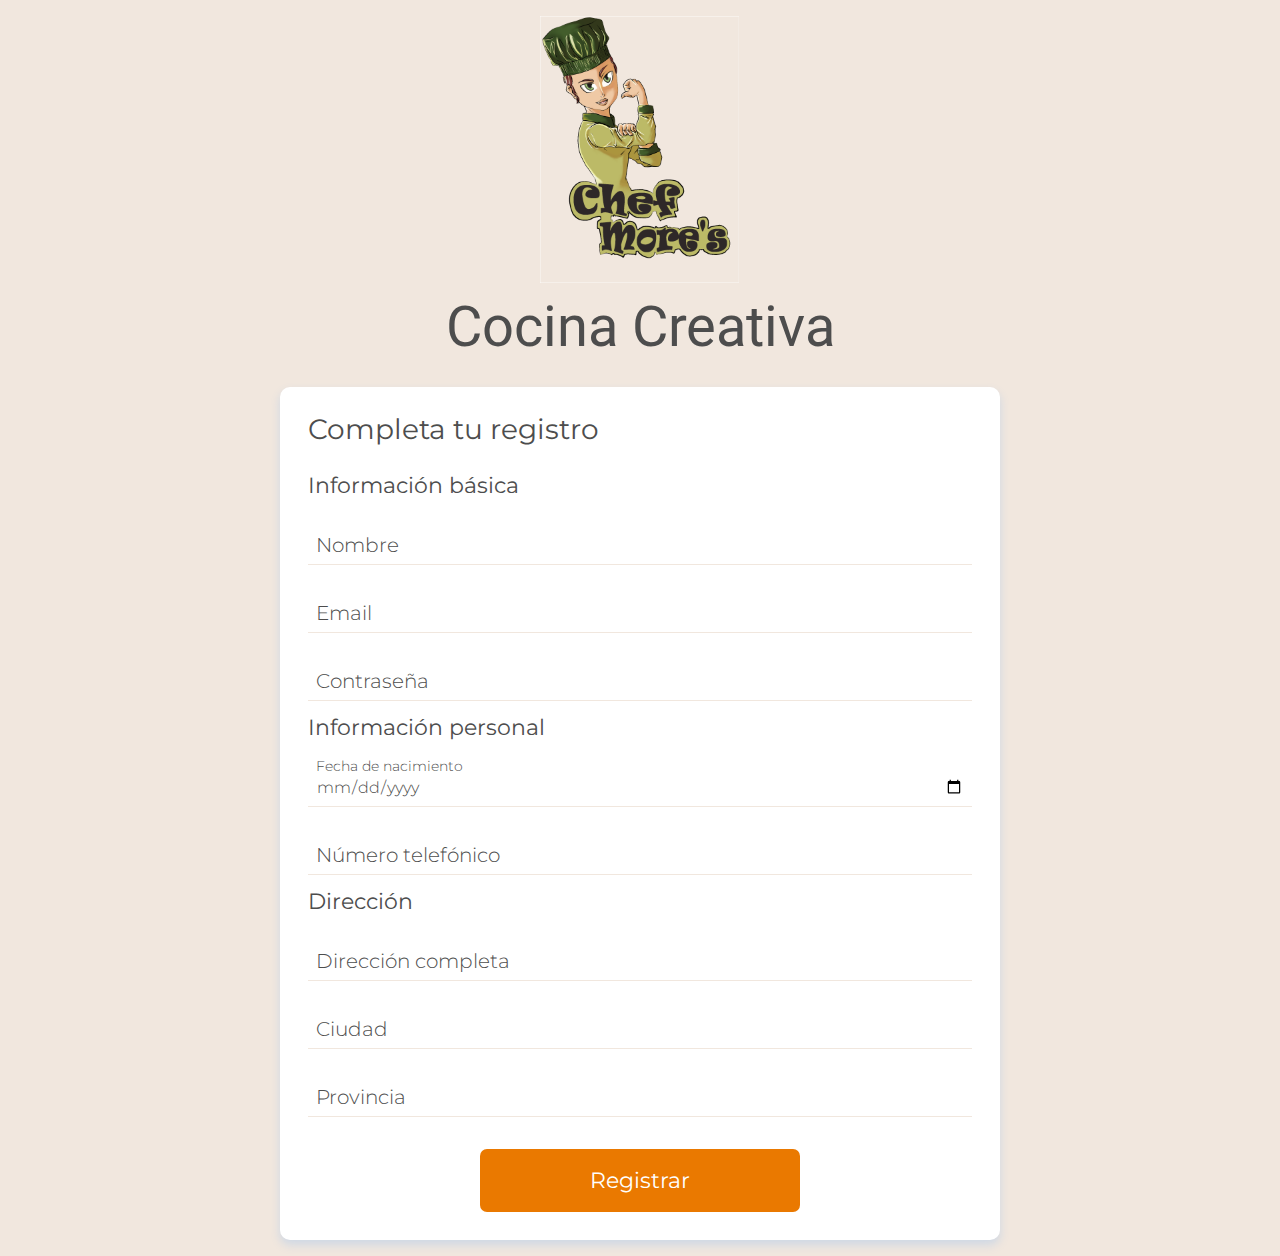
<file: 1842-html-validaciones-proyecto_final/index.html>
<!DOCTYPE html>
<html lang="es">
<head>
    <meta charset="UTF-8">
    <meta name="viewport" content="width=device-width, initial-scale=1.0">
    <title>Doguito Petshop | Crear cuenta</title>
    <link href="https://fonts.googleapis.com/css2?family=Montserrat:wght@300;400&display=swap" rel="stylesheet">
    <link href="https://fonts.googleapis.com/css2?family=Roboto:ital,wght@1,700&display=swap" rel="stylesheet">

    <link rel="stylesheet" href="./assets/css/base/base.css">
    <link rel="stylesheet" href="./assets/css/registro.css">
    <link rel="stylesheet" href="./assets/css/componentes/card.css">
    <link rel="stylesheet" href="./assets/css/componentes/inputs.css">
    <link rel="stylesheet" href="./assets/css/componentes/button.css">
</head>
<body>
    <main class="container flex flex--column flex--center">
        <div class="cadastro-cabecalho">
            <img src="assets/img/logo chefMores.png" alt="Logo chefMores" class="registry-header__logo">
            <h1 class="registry-header__title">Cocina Creativa</h1>
        </div>
        <section class="cartao">
            <h2 class="card__title">Completa tu registro</h2>
            <form action="./registro_concluido.html" class="formulario flex flex--column">
                <fieldset>
                    <legend class="form__label">Información básica</legend>
                    <div class="input-container">
                        <input name="name" id="name" class="input" type="text" placeholder="Nombre" required data-tipo="nombre">
                        <label class="input-label" for="name">Nombre</label>
                        <span class="input-message-error">Este campo no es valido</span>
                    </div>
                    <div class="input-container">
                        <input name="email" id="email" class="input" type="email" placeholder="Email" required data-tipo="email">
                        <label class="input-label" for="email">Email</label>
                        <span class="input-message-error">Este campo no es valido</span>
                    </div>
                    <div class="input-container">
                        <input name="password" id="password" class="input" type="password" placeholder="Contraseña" required pattern="^(?=.*[a-z])(?=.*[A-Z])(?=.*[0-9])(?!.*[ !@#$%^&*_=+-]).{6,12}$" title="Al menos 6 caracteres, máximo 12, debe contener una letra minúscula, una letra mayúscula, un número y no puede contener caracteres especiales." data-tipo="password">
                        <label class="input-label" for="password">Contraseña</label>
                        <span class="input-message-error">Este campo no es valido</span>
                    </div>
                </fieldset>
                <fieldset>
                    <legend class="form__label">Información personal</legend>
                    <div class="input-container">
                        <input name="birth" id="birth" class="input" type="date" placeholder="Fecha de nacimento" required data-tipo="nacimiento">
                        <label class="input-label" for="birth">Fecha de nacimiento</label>
                        <span class="input-message-error">Este campo no es valido</span>
                    </div>
                    <div class="input-container">
                        <input name="phoneNumber" id="phoneNumber" class="input" type="text" placeholder="Número telefónico" pattern="\d{11}" required minlegth="11" maxlength="10" data-tipo="numero">
                        <label class="input-label" for="phoneNumber">Número telefónico</label>
                        <span class="input-message-error">Este campo no es valido</span>
                    </div>
                </fieldset>
                <fieldset>
                    <legend class="form__label">Dirección</legend>
                    <div class="input-container">
                        <input name="address" id="address" class="input" type="text" placeholder="Dirección" required pattern="[\s\S]{10,40}" data-tipo="direccion">
                        <label class="input-label" for="address">Dirección completa</label>
                        <span class="input-message-error">Este campo no es valido</span>
                    </div>
                    <div class="input-container">
                        <input name="city" id="city" class="input" type="text" placeholder="Ciudad" required pattern="[\s\S]{4,30}" data-tipo="ciudad">
                        <label class="input-label" for="city">Ciudad</label>
                        <span class="input-message-error">Este campo no es valido</span>
                    </div>
                    <div class="input-container">
                        <input name="state" id="state" class="input" type="text" placeholder="Provincia" required pattern="[\s\S]{4,30}" data-tipo="provincia">
                        <label class="input-label" for="state">Provincia</label>
                        <span class="input-message-error">Este campo no es valido</span>
                    </div>
                </fieldset>
                <button class="button">Registrar</a>
            </form>
        </section>
    </main>

    <script src="./js/app.js" type="module"></script>
</body>
</html>
</file>
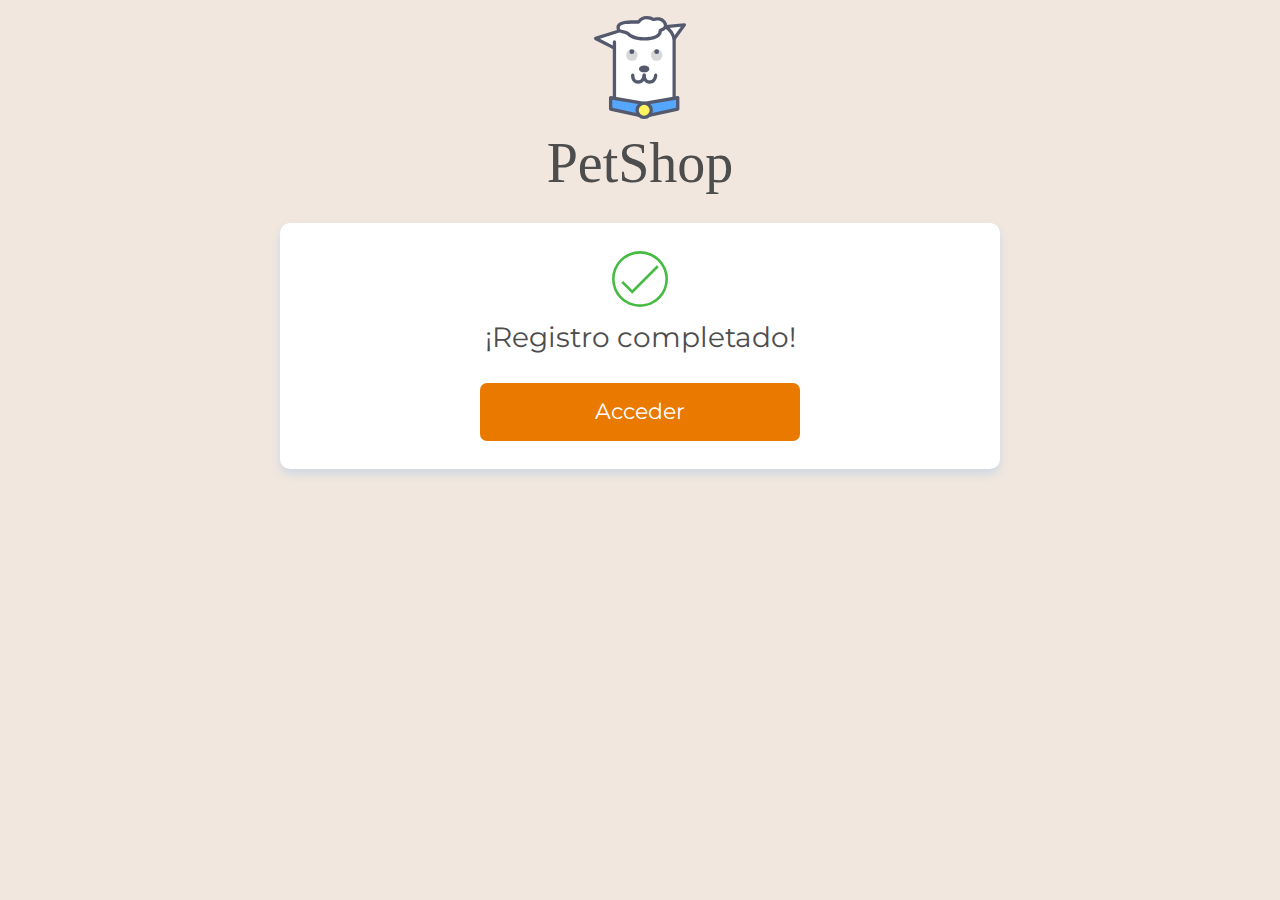
<file: 1842-html-validaciones-proyecto_final/registro_concluido.html>
<!DOCTYPE html>
<html lang="es">
  <head>
    <meta charset="UTF-8" />
    <meta name="viewport" content="width=device-width, initial-scale=1.0" />
    <title>Doguito Petshop | Registro concluído</title>
    <link
      href="https://fonts.googleapis.com/css2?family=Montserrat:wght@300;400&display=swap"
      rel="stylesheet"
    />
    <link
      href="https://fonts.googleapis.com/css2?family=Pacifico&display=swap"
      rel="stylesheet"
    />
    <link rel="stylesheet" href="./assets/css/base/base.css" />
    <link rel="stylesheet" href="./assets/css/cadastro_concluido.css" />
    <link rel="stylesheet" href="./assets/css/componentes/card.css" />
    <link rel="stylesheet" href="./assets/css/componentes/inputs.css" />
    <link rel="stylesheet" href="./assets/css/componentes/button.css" />
  </head>
  <body>
    <main class="container flex flex--column flex--center">
      <div class="cadastro-cabecalho">
        <img
          src="./assets/img/doguito.svg"
          alt="Logo Doguito"
          class="registry-header__logo"
        />
        <h1 class="registry-header__title">PetShop</h1>
      </div>
      <section class="registry-card cartao">
        <span class="registry-card__icon-complete"></span>
        <h1 class="registry-card__title card__title">¡Registro completado!</h1>
        <a href="#" class="button">Acceder</a>
      </section>
    </main>
  </body>
</html>
</file>
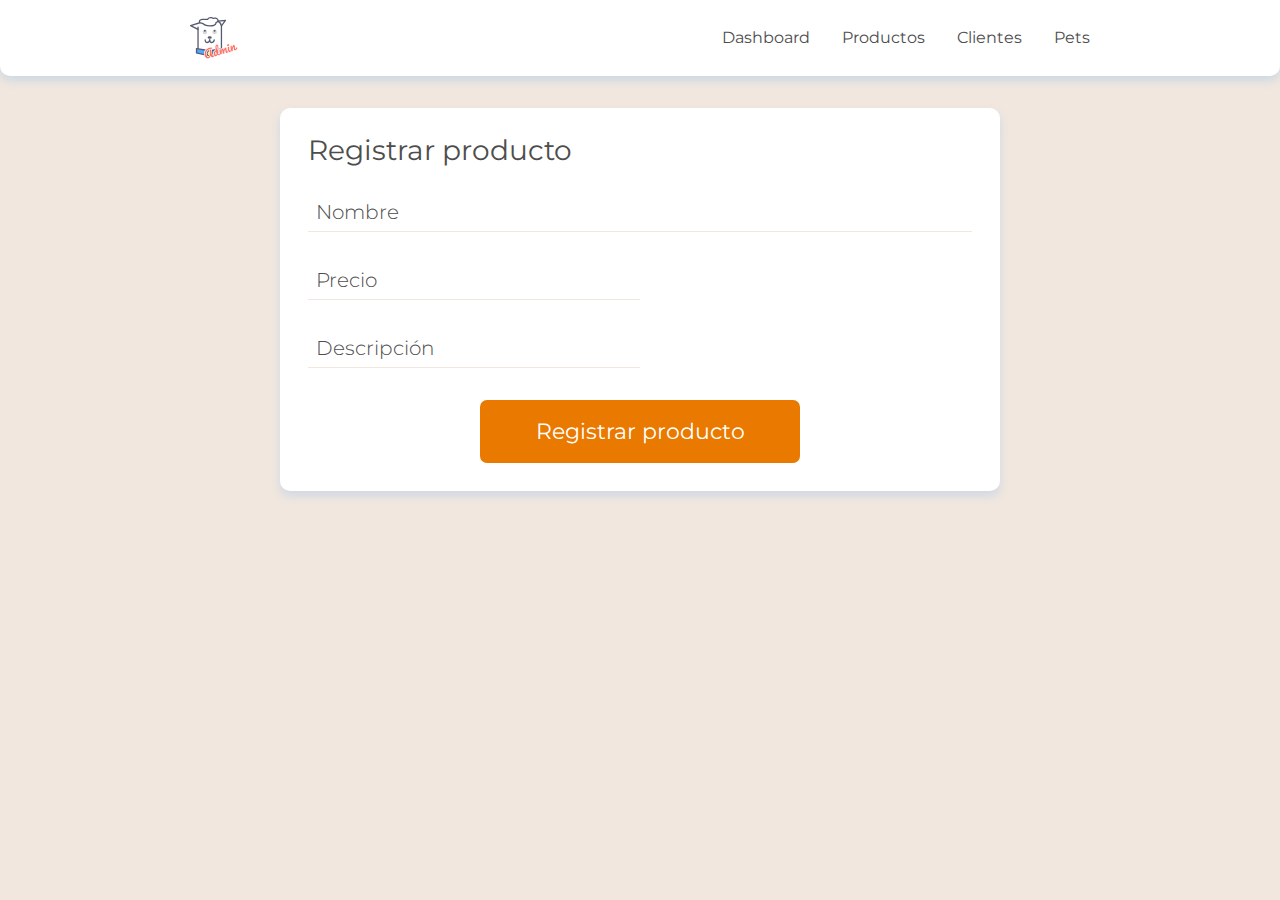
<file: 1842-html-validaciones-proyecto_final/registro_producto.html>
<!DOCTYPE html>
<html lang="es">
  <head>
    <meta charset="UTF-8" />
    <meta name="viewport" content="width=device-width, initial-scale=1.0" />
    <title>Doguito Petshop | Registrar producto</title>
    <link
      href="https://fonts.googleapis.com/css2?family=Montserrat:wght@300;400&display=swap"
      rel="stylesheet"
    />
    <link
      href="https://fonts.googleapis.com/css2?family=Pacifico&display=swap"
      rel="stylesheet"
    />
    <link rel="stylesheet" href="./assets/css/base/base.css" />
    <link rel="stylesheet" href="./assets/css/componentes/header.css" />
    <link rel="stylesheet" href="./assets/css/componentes/card.css" />
    <link rel="stylesheet" href="./assets/css/registry_client.css" />
    <link rel="stylesheet" href="./assets/css/componentes/inputs.css" />
    <link rel="stylesheet" href="./assets/css/componentes/button.css" />
    <link rel="stylesheet" href="./assets/css/cadastro_produto.css" />
  </head>
  <body>
    <header class="cabecalho container">
      <img
        src="./assets/img/doguitoadm.svg"
        alt="Logo Doguito"
        class="cabecalho__logo"
      />
      <nav>
        <ul class="header__list-nav">
          <li class="header__link"><a href="#">Dashboard</a></li>
          <li class="header__link"><a href="#">Productos</a></li>
          <li class="header__link">
            <a href="lista_cliente.html">Clientes </a>
          </li>
          <li class="header__link"><a href="#">Pets</a></li>
        </ul>
      </nav>
    </header>
    <main class="container flex flex--center flex--column">
      <section class="cartao cadastro">
        <h1 class="card__title">Registrar producto</h1>
        <form
          action="./registro_producto_concluido.html"
          class="flex flex--column"
        >
          <div class="input-container">
            <input
              name="name"
              id="name"
              class="input"
              type="text"
              placeholder="Nombre"
            />
            <label class="input-label" for="name">Nombre</label>
            <span class="input-message-error">Este campo no es valido</span>
          </div>
          <div class="input-container registry__price-container">
            <input
              name="price"
              id="price"
              class="input"
              type="text"
              placeholder="Precio"
            />
            <label class="input-label" for="price">Precio</label>
            <span class="input-message-error">Este campo no es valido</span>
          </div>
          <div class="input-container registry__description-container">
            <input
              class="input"
              name="description"
              id="description"
              placeholder="Descripción"
            />
            <label class="input-label" for="description">Descripción</label>
            <span class="input-message-error">Este campo no es valido</span>
          </div>
          <button class="button">Registrar producto</button>
        </form>
      </section>
    </main>
  </body>
</html>
</file>
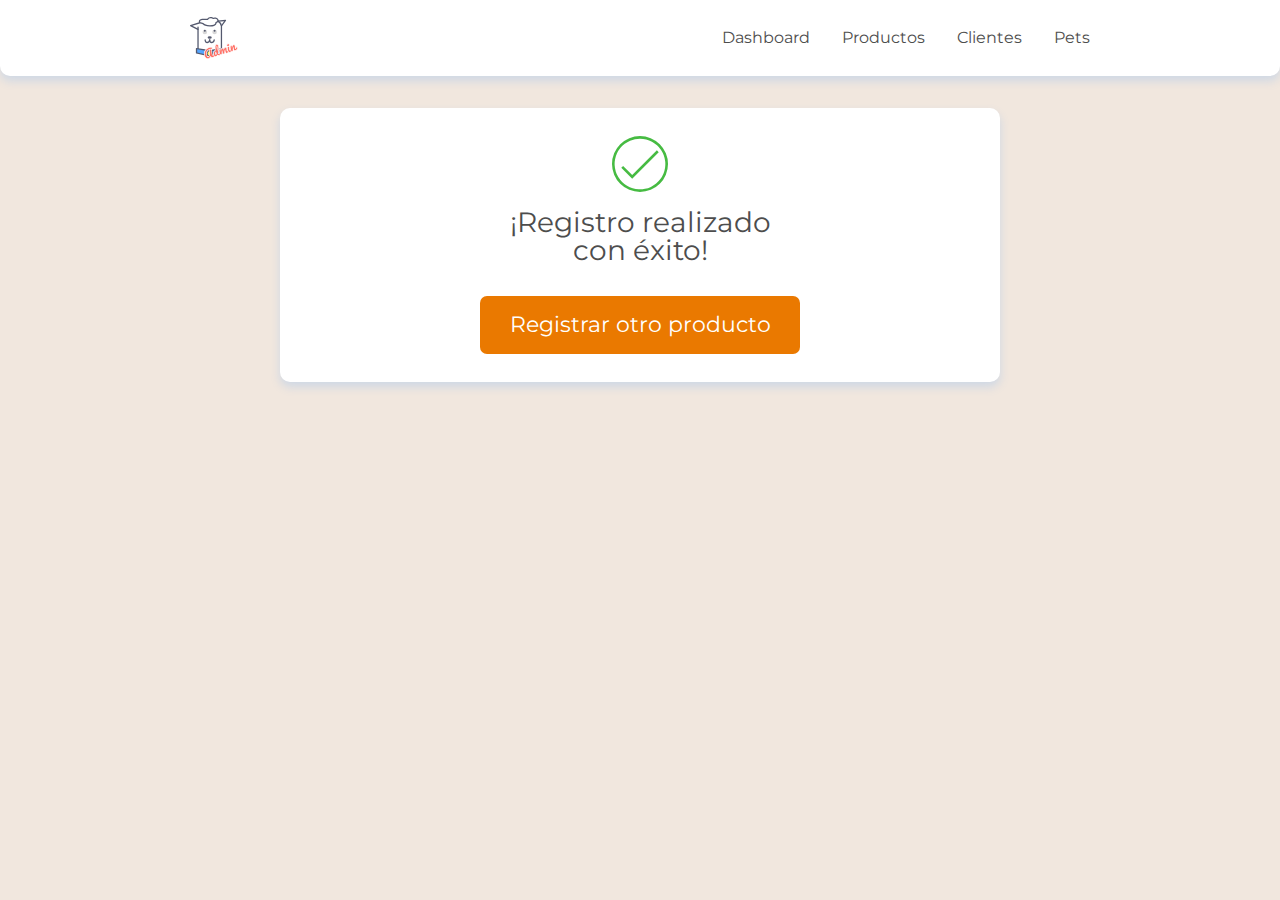
<file: 1842-html-validaciones-proyecto_final/registro_producto_concluido.html>
<!DOCTYPE html>
<html lang="es">
  <head>
    <meta charset="UTF-8" />
    <meta name="viewport" content="width=device-width, initial-scale=1.0" />
    <title>Doguito Petshop | Registro concluido</title>
    <link
      href="https://fonts.googleapis.com/css2?family=Montserrat:wght@300;400&display=swap"
      rel="stylesheet"
    />
    <link
      href="https://fonts.googleapis.com/css2?family=Pacifico&display=swap"
      rel="stylesheet"
    />
    <link rel="stylesheet" href="./assets/css/base/base.css" />
    <link rel="stylesheet" href="./assets/css/componentes/header.css" />
    <link rel="stylesheet" href="./assets/css/cadastro_concluido.css" />
    <link rel="stylesheet" href="./assets/css/componentes/card.css" />
    <link rel="stylesheet" href="./assets/css/componentes/inputs.css" />
    <link rel="stylesheet" href="./assets/css/componentes/button.css" />
  </head>
  <body>
    <header class="cabecalho container">
      <img
        src="./assets/img/doguitoadm.svg"
        alt="Logotipo Doguito"
        class="cabecalho__logo"
      />
      <nav>
        <ul class="header__list-nav">
          <li class="header__link"><a href="#">Dashboard</a></li>
          <li class="header__link"><a href="#">Productos</a></li>
          <li class="header__link"><a href="#">Clientes</a></li>
          <li class="header__link"><a href="#">Pets</a></li>
        </ul>
      </nav>
    </header>
    <main class="container flex flex--column flex--center">
      <section class="registry-card cartao">
        <span class="registry-card__icon-complete"></span>
        <h1 class="registry-card__title card__title">
          ¡Registro realizado con éxito!
        </h1>
        <a href="./registro_producto.html" class="button"
          >Registrar otro producto</a
        >
      </section>
    </main>
  </body>
</html>
</file>
<file: 1842-html-validaciones-proyecto_final/assets/css/registro.css>
.cadastro-cabecalho {
  display: flex;
  flex-direction: column;
  align-items: center;

  padding-top: 1rem;
}

.registry-header__logo {
  width: 200px;
  margin-bottom: 0.5rem;
}

.registry-header__title {
  font-family: var(--font-family-logo);
  font-size: var(--font-size-logo);
  margin-bottom: 1rem;
}

@media (min-width: 800px) {
  .registry-header__logo {
    width: 200px;
    margin-bottom: 1rem;
  }

  .registry-header__title {
    margin-bottom: 2rem;
  }
}
</file>
<file: 1842-html-validaciones-proyecto_final/assets/css/componentes/card.css>
.cartao {
  background-color: var(--contrast-light-color);
  border-radius: 10px;
  box-shadow: var(--shadow);
  width: 100%;
  max-width: 45rem;
  padding: 1.75rem;
  box-sizing: border-box;
  margin-bottom: 1rem;
}

.card__title {
  font-size: var(--font-size-card-title);
  margin-bottom: 1rem;
}
</file>
<file: 1842-html-validaciones-proyecto_final/assets/css/componentes/inputs.css>
.formulario {
  margin-top: 2rem;
}

.form__label {
  font-size: var(--font-size-form-fieldset);
  margin-bottom: 1rem;
}

.input-container {
  font-weight: var(--font-weigth-input);
  position: relative;
  margin-bottom: 1rem;
  display: flex;
  flex-direction: column;
  justify-content: flex-end;
  box-sizing: border-box;
}

.input {
  box-sizing: border-box;
  border-bottom: 1px solid var(--secondary-color);
  padding: 1.375rem 0.5rem 0.5rem;
  height: 3.25rem;
  width: 100%;
}

.input::placeholder {
  visibility: hidden;
  color: #00000000;
}

.input:focus {
  outline: none;
}

.input-label {
  position: absolute;
  top: 1.375rem;
  left: 0.5rem;
  font-size: var(--font-size-input-label);

  transition: all 0.25s;
}

.input:not(:placeholder-shown) + .input-label,
.input:focus + .input-label {
  font-size: 0.875rem;
  top: 0.25rem;
  transition: all 0.25s;
}

.input-container--invalid {
  margin-bottom: 0.5rem;
}

.input-container--invalid .input {
  border: 1px solid var(--warning-color);
  border-radius: 7px;
}

.input-container--invalid .input-label {
  color: var(--warning-color);
}

.input-message-error {
  display: none;
}

.input-container--invalid .input-message-error {
  color: var(--warning-color);
  display: block;
  margin-top: 0.5rem;
  padding-left: 0.5rem;
}

.textarea {
  box-sizing: border-box;
  border: 1px solid var(--secondary-color);
  padding: 0.5rem;
  border-radius: 7px;
  width: 100%;
  min-height: 3rem;
}

.textarea-container {
  position: relative;
  margin-top: 2rem;
  margin-bottom: 1rem;
  font-weight: var(--font-weigth-input);
}

.textarea::placeholder {
  visibility: hidden;
}

.textarea:focus {
  outline: none;
}

.textarea-label {
  position: absolute;
  top: 0.5rem;
  left: 0.5rem;
  font-size: var(--font-size-input-label);
  transition: all 0.25s;
}

.textarea:not(:placeholder-shown) + .textarea-label,
.textarea:focus + .textarea-label {
  font-size: 0.875rem;
  top: -1.25rem;
  transition: all 0.25s;
}

.textarea-container--invalid {
  margin-bottom: 0.5rem;
}

.textarea-container--invalid .textarea {
  border: 1px solid var(--warning-color);
}

.textarea-container--invalid .textarea-label {
  color: var(--warning-color);
}

.textarea-mensagem-erro {
  display: none;
}

.textarea-container--invalid .textarea-mensagem-erro {
  display: block;
  color: var(--warning-color);
  margin-top: 0.5rem;
  padding-left: 0.5rem;
}
</file>
<file: 1842-html-validaciones-proyecto_final/assets/css/componentes/button.css>
.button {
  display: block;
  background-color: var(--primary-color);
  border-radius: 7px;
  width: 100%;
  margin-top: 1rem;
  max-width: 20rem;
  padding: 1.125rem;
  box-sizing: border-box;
  color: var(--contrast-light-color);
  font-size: var(--font-size-button);
  align-self: center;
  text-align: center;
}

.simple-button {
  border: none;
  background-color: unset;
}

.simple-button--add {
  color: var(--primary-color);
}

.simple-button--delete {
  color: var(--warning-color);
}

.simple-button--edit {
  color: var(--success-color);
}
</file>
<file: 1842-html-validaciones-proyecto_final/assets/css/cadastro_concluido.css>
.cadastro-cabecalho {
  display: flex;
  flex-direction: column;
  align-items: center;

  padding-top: 1rem;
}

.registry-header__logo {
  width: 2.625rem;
  margin-bottom: 0.5rem;
}

.registry-header__title {
  font-family: var(--font-family-logo);
  font-size: var(--font-size-logo);
  margin-bottom: 1rem;
}

.registry-card {
  display: flex;
  flex-direction: column;
  align-items: center;
  text-align: center;
}

.registry-card__icon-complete {
  display: block;
  width: 3.5rem;
  height: 3.5rem;

  margin-bottom: 1rem;

  background-image: url(../img/checkmark.svg);
  background-size: cover;
  background-repeat: no-repeat;
}

.registry-card__title {
  max-width: 20rem;
}

@media (min-width: 800px) {
  .registry-header__logo {
    width: 5.75rem;
    margin-bottom: 1rem;
  }

  .registry-header__title {
    margin-bottom: 2rem;
  }
}
</file>
<file: 1842-html-validaciones-proyecto_final/assets/css/componentes/header.css>
.cabecalho {
  background-color: var(--contrast-light-color);
  border-radius: 0 0 10px 10px;
  box-shadow: var(--shadow);
  display: flex;
  justify-content: space-between;
  align-items: center;
  height: 4.75rem;
  margin-bottom: 2rem;
}

.cabecalho__logo {
  width: 3rem;
}

.header__list-nav {
  display: flex;
}

.header__link {
  margin-left: 2rem;
}
</file>
<file: 1842-html-validaciones-proyecto_final/assets/css/registry_client.css>
.cadastro {
    display: flex;
    flex-direction: column;
}
</file>
<file: 1842-html-validaciones-proyecto_final/assets/css/cadastro_produto.css>
.registry__description {
  height: 15.75rem;
}

.registry__price-container,
.registry__description-container {
  width: 50%;
}
</file>
<file: 1842-html-validaciones-proyecto_final/assets/css/base/base.css>
@import url(reset.css);
@import url(variables.css);

body {
  background-color: var(--secondary-color);
  color: var(--contrast-dark-color);
  font-family: var(--font-family-body);
  overflow-x: hidden;
}

.container {
  padding-right: 1rem;
  padding-left: 1rem;
}

.flex {
  display: flex;
}

.flex--center {
  align-items: center;
  justify-content: center;
}

.flex--column {
  flex-direction: column;
}

@media (min-width: 800px) {
  .container {
    padding-right: 2.5rem;
    padding-left: 2.5rem;
  }
}

@media (min-width: 1200px) {
  .container {
    padding-left: calc((100vw - 900px) / 2);
    padding-right: calc((100vw - 900px) / 2);
  }
}
</file>
